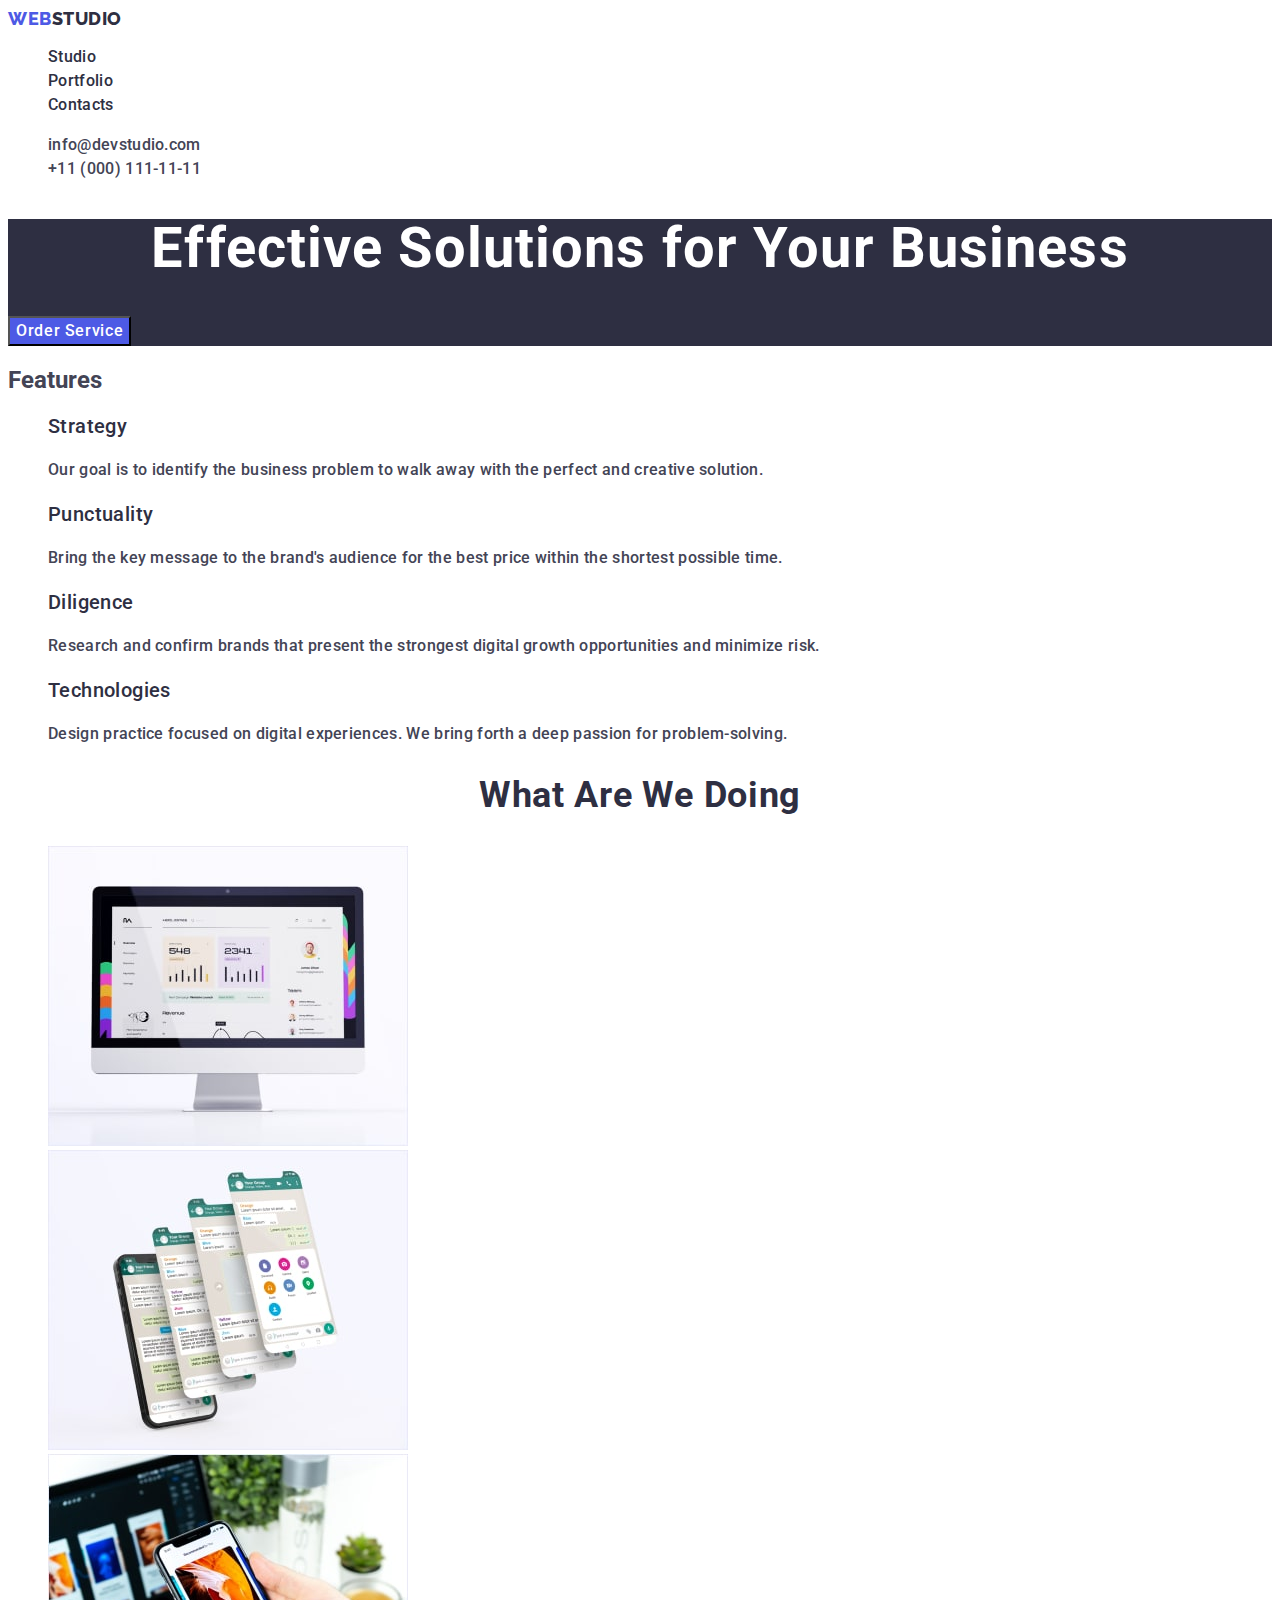
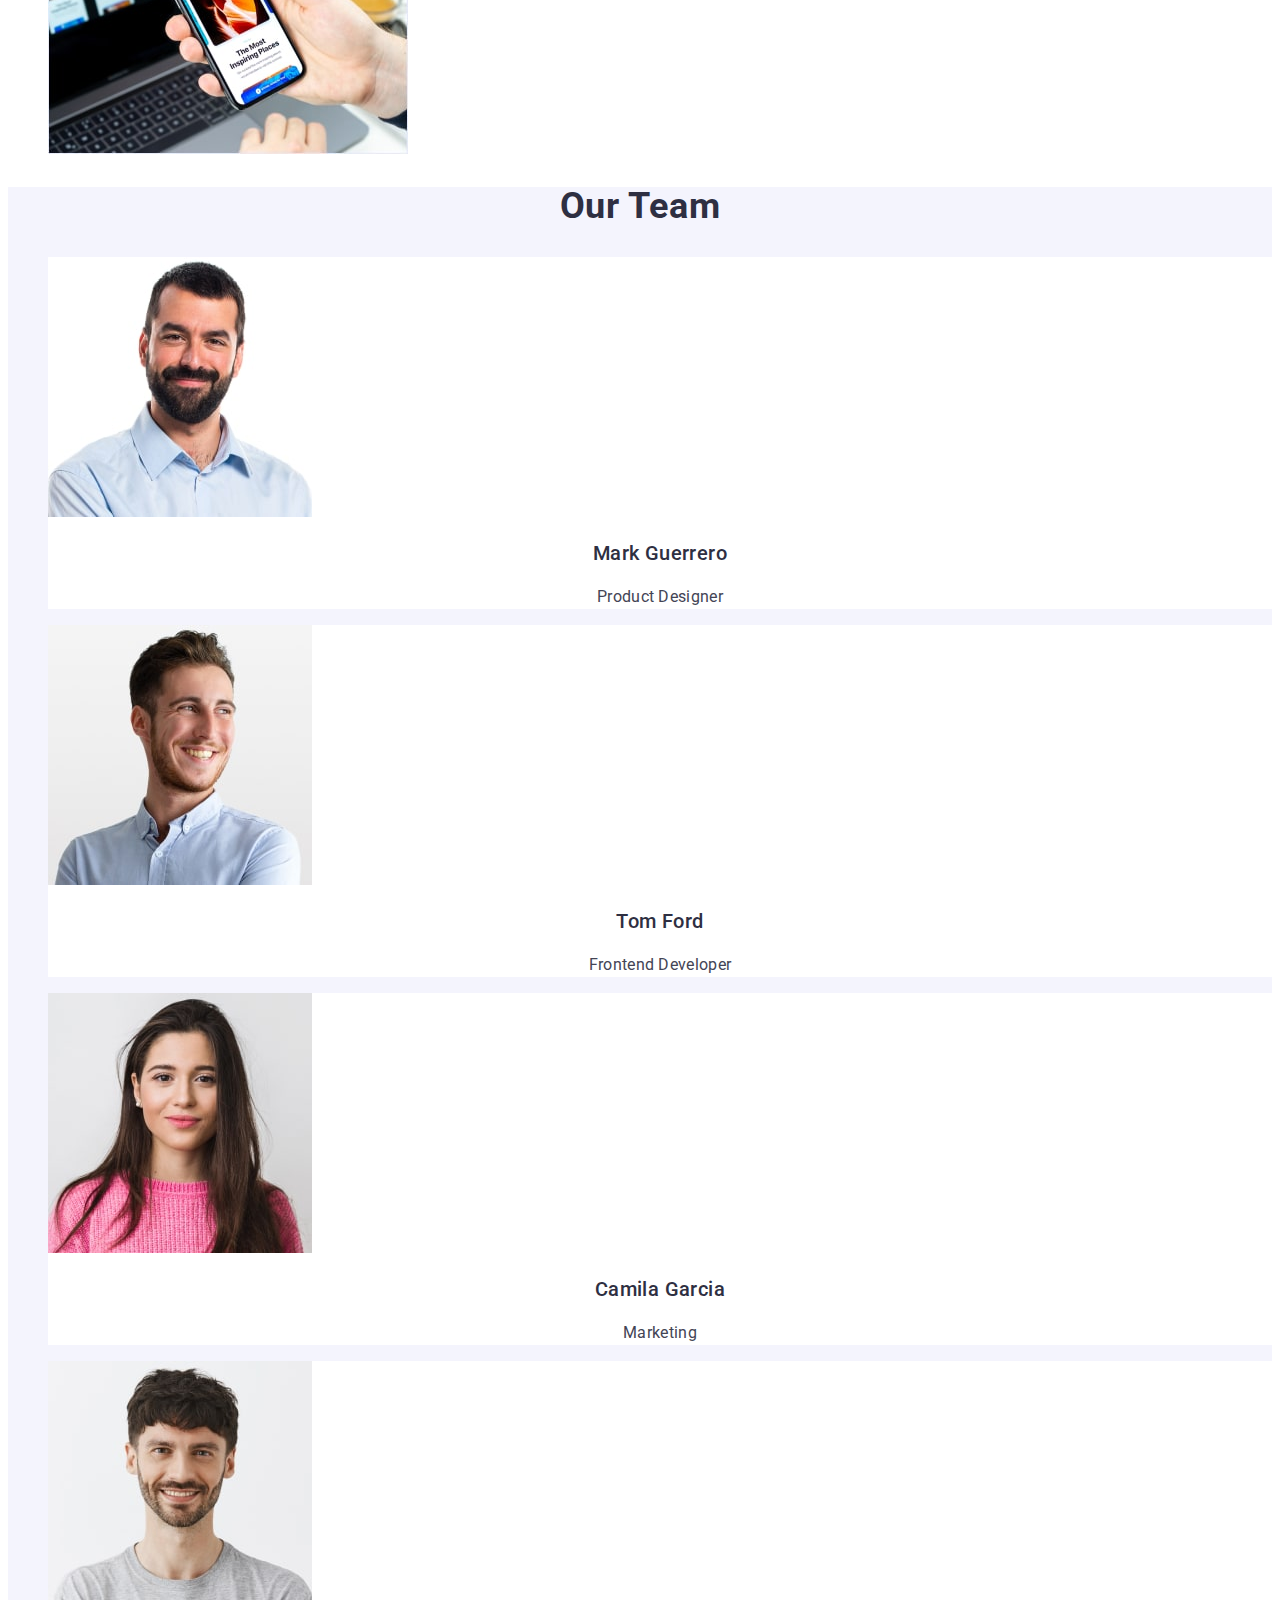
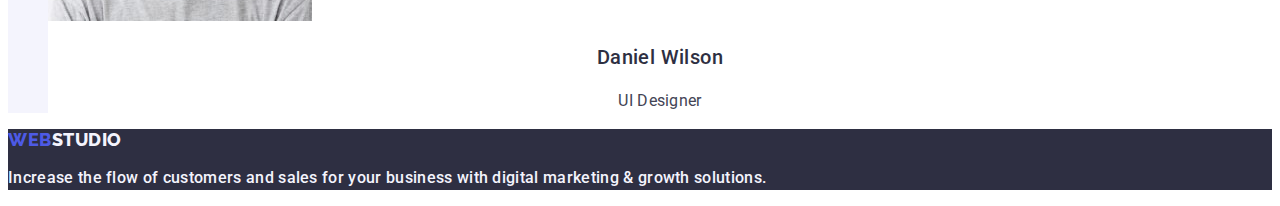
<file: index.html>
<!DOCTYPE html>
<html lang="en">
  <head>
    <meta charset="UTF-8" />
    <meta name="viewport" content="width=device-width, initial-scale=1.0" />
    <title>WebStudio</title>
    <link rel="stylesheet" href="./css/styles.css" />
    <link rel="preconnect" href="https://fonts.googleapis.com" />
    <link rel="preconnect" href="https://fonts.gstatic.com" crossorigin />
    <link
      href="https://fonts.googleapis.com/css2?family=Raleway:wght@800&family=Roboto:wght@400;500;700&display=swap"
      rel="stylesheet"
    />
  </head>
  <body class="body">
    <header class="header">
      <nav>
        <a class="header-logo link" href="./index.html">
          Web<span class="header-studio">Studio</span></a
        >
        <ul class="header-menu list">
          <li class="header-menu-item">
            <a class="header-menu link" href="./index.html">Studio</a>
          </li>
          <li class="header-menu-item">
            <a class="header-menu link" href="./portfolio.html">Portfolio</a>
          </li>
          <li class="header-menu-item">
            <a class="header-menu link" href="">Contacts</a>
          </li>
        </ul>
      </nav>
      <address class="address">
        <ul class="address-menu list">
          <li class="address-menu-item">
            <a class="address-contacts link" href="mailto:info@devstudio.com"
              >info@devstudio.com</a
            >
          </li>
          <li class="address-menu-item">
            <a class="address-contacts link" href="+110001111111"
              >+11 (000) 111-11-11</a
            >
          </li>
        </ul>
      </address>
    </header>
    <main>
      <section class="hero">
        <h1 class="hero-title">Effective Solutions for Your Business</h1>
        <button type="button" class="hero-button">Order Service</button>
      </section>
      <section class="features">
        <h2 class="visualy-hiden">Features</h2>
        <ul class="features list">
          <li>
            <h3 class="features-main">Strategy</h3>
            <p class="features-description">
              Our goal is to identify the business problem to walk away with the
              perfect and creative solution.
            </p>
          </li>
          <li>
            <h3 class="features-main">Punctuality</h3>
            <p class="features-description">
              Bring the key message to the brand's audience for the best price
              within the shortest possible time.
            </p>
          </li>
          <li>
            <h3 class="features-main">Diligence</h3>
            <p class="features-description">
              Research and confirm brands that present the strongest digital
              growth opportunities and minimize risk.
            </p>
          </li>
          <li>
            <h3 class="features-main">Technologies</h3>
            <p class="features-description">
              Design practice focused on digital experiences. We bring forth a
              deep passion for problem-solving.
            </p>
          </li>
        </ul>
      </section>
      <section class="products">
        <h2 class="products-title">What are we doing</h2>
        <ul class="products list">
          <li>
            <img
              src="./images/screen.jpg"
              alt="Screen PC"
              width="360"
              height="300"
            />
          </li>
          <li>
            <img
              src="./images/screen_phone.jpg"
              alt="Screen mobile phone"
              width="360"
              height="300"
            />
          </li>
          <li>
            <img
              src="./images/display_phone.jpg"
              alt="Display notebook and mobile phone"
              width="360"
              height="300"
            />
          </li>
        </ul>
      </section>
      <section class="team">
        <h2 class="team-workers">Our Team</h2>
        <ul class="team-workers-list list">
          <li class="team-workers-bg">
            <img src="./images/mark.jpg" alt="Mark" width="264" />
            <h3 class="team-workers-name">Mark Guerrero</h3>
            <p class="team-workers-job">Product Designer</p>
          </li>
          <li class="team-workers-bg">
            <img src="./images/tom.jpg" alt="Tom" width="264" />
            <h3 class="team-workers-name">Tom Ford</h3>
            <p class="team-workers-job">Frontend Developer</p>
          </li>
          <li class="team-workers-bg">
            <img src="./images/camila.jpg" alt="Camila" width="264" />
            <h3 class="team-workers-name">Camila Garcia</h3>
            <p class="team-workers-job">Marketing</p>
          </li>
          <li class="team-workers-bg">
            <img src="./images/daniel.jpg" alt="Daniel" width="264" />
            <h3 class="team-workers-name">Daniel Wilson</h3>
            <p class="team-workers-job">UI Designer</p>
          </li>
        </ul>
      </section>
    </main>
    <footer class="footer">
      <a class="footer-link link" href="index.html"
        >Web<span class="footer-logo">Studio</span></a
      >
      <p class="footer-description">
        Increase the flow of customers and sales for your business with digital
        marketing & growth solutions.
      </p>
    </footer>
  </body>
</html>
</file>
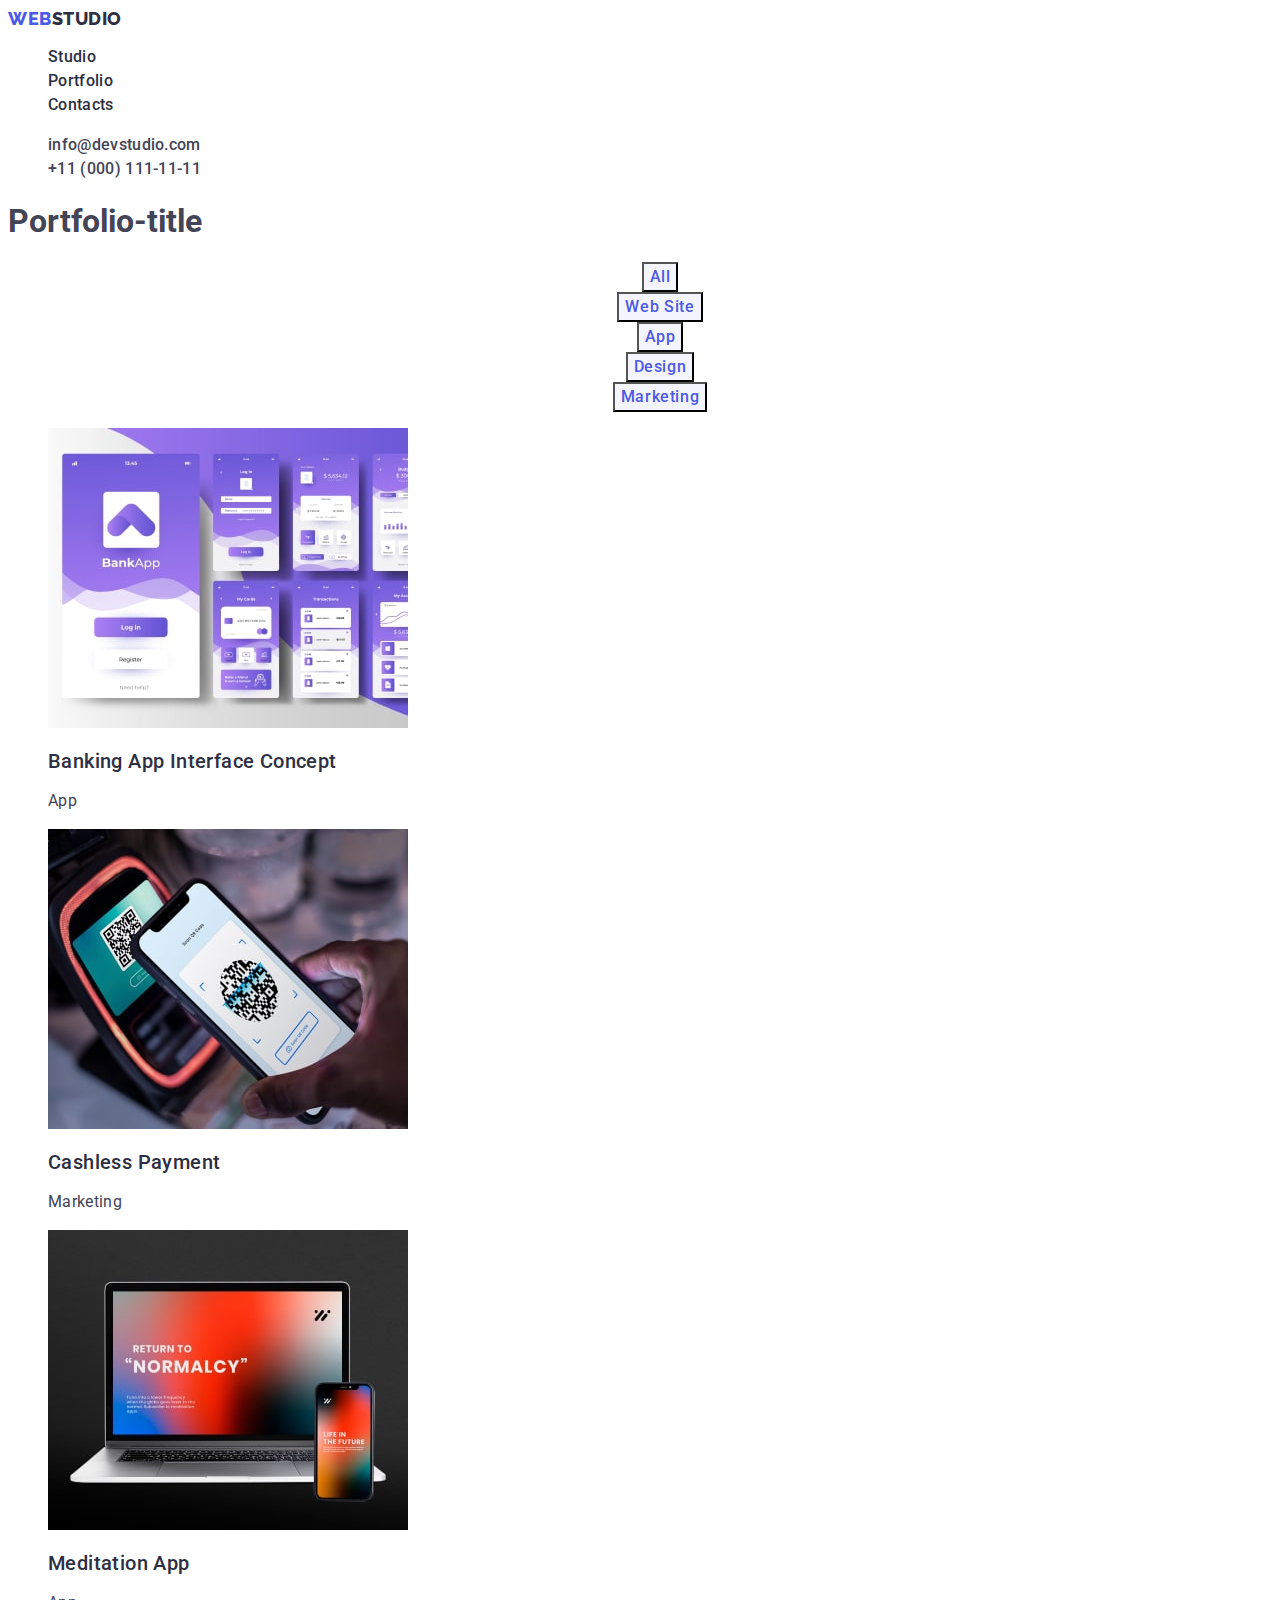
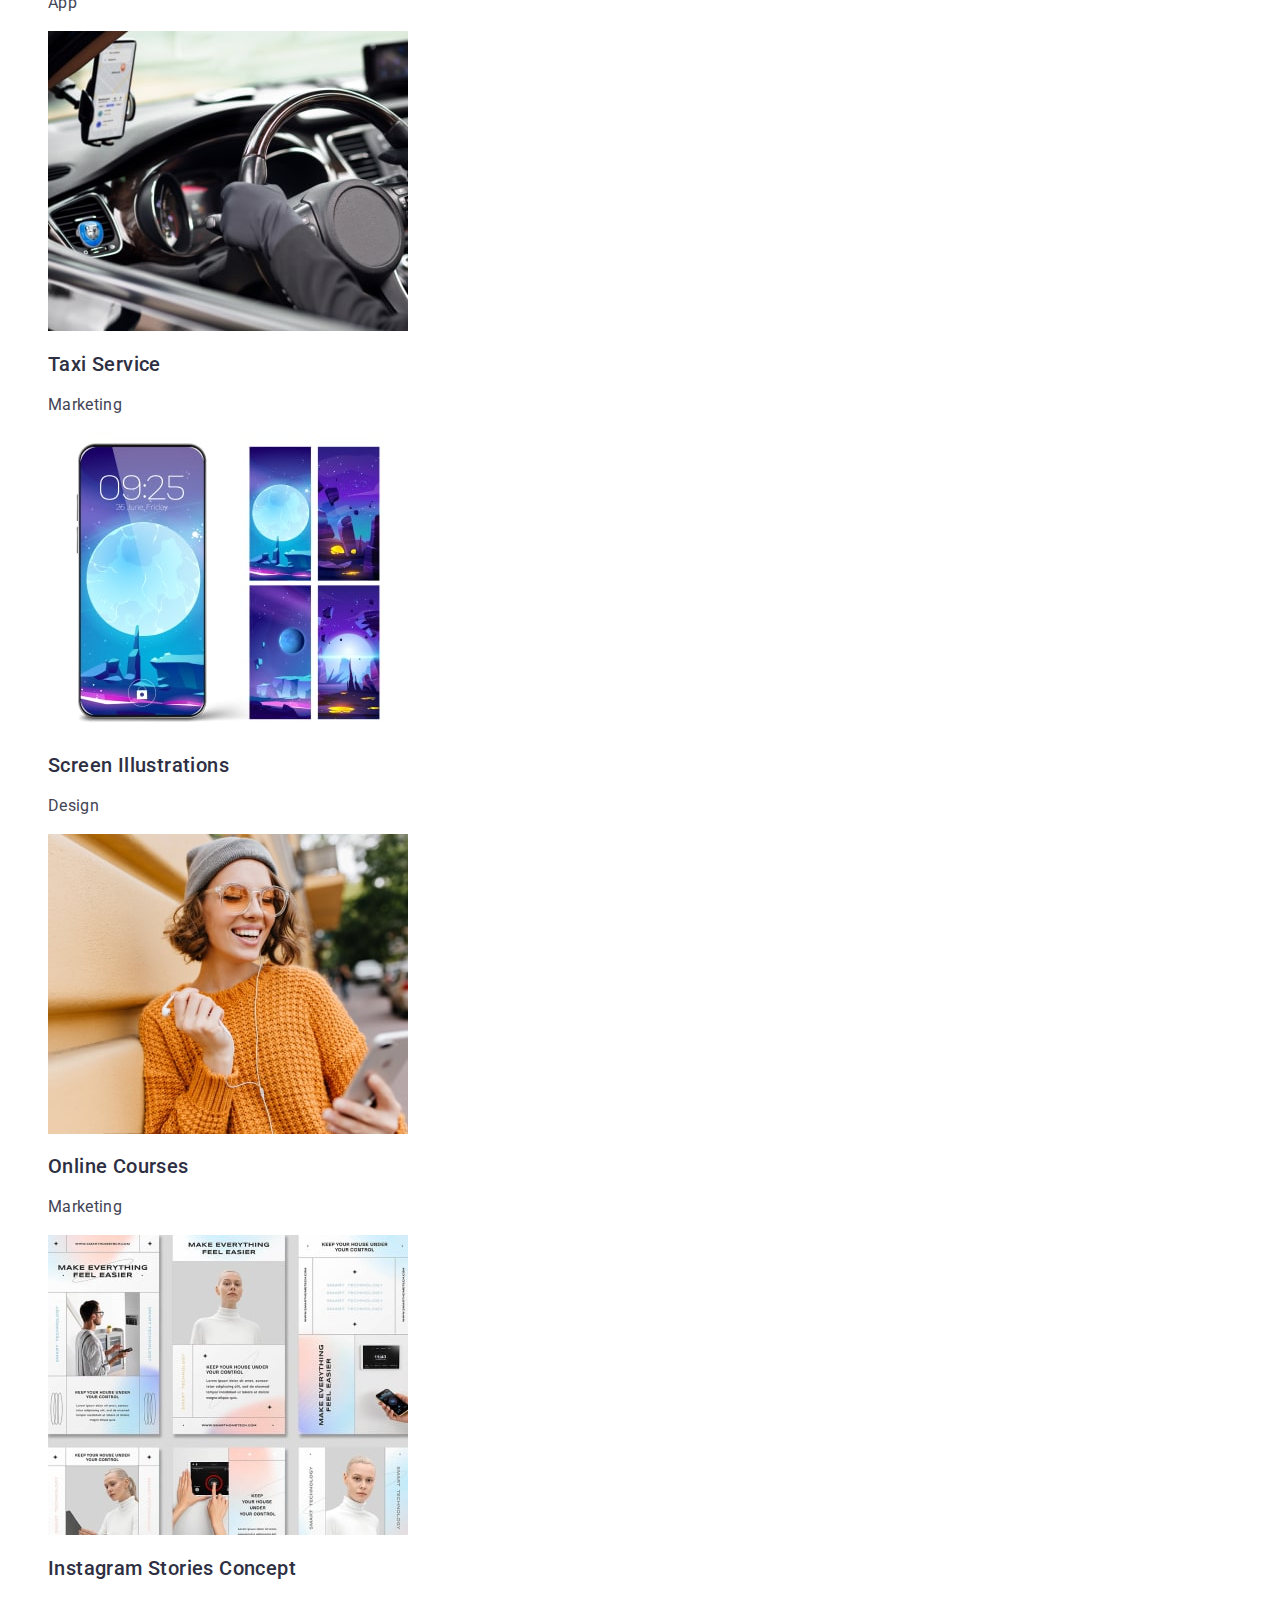
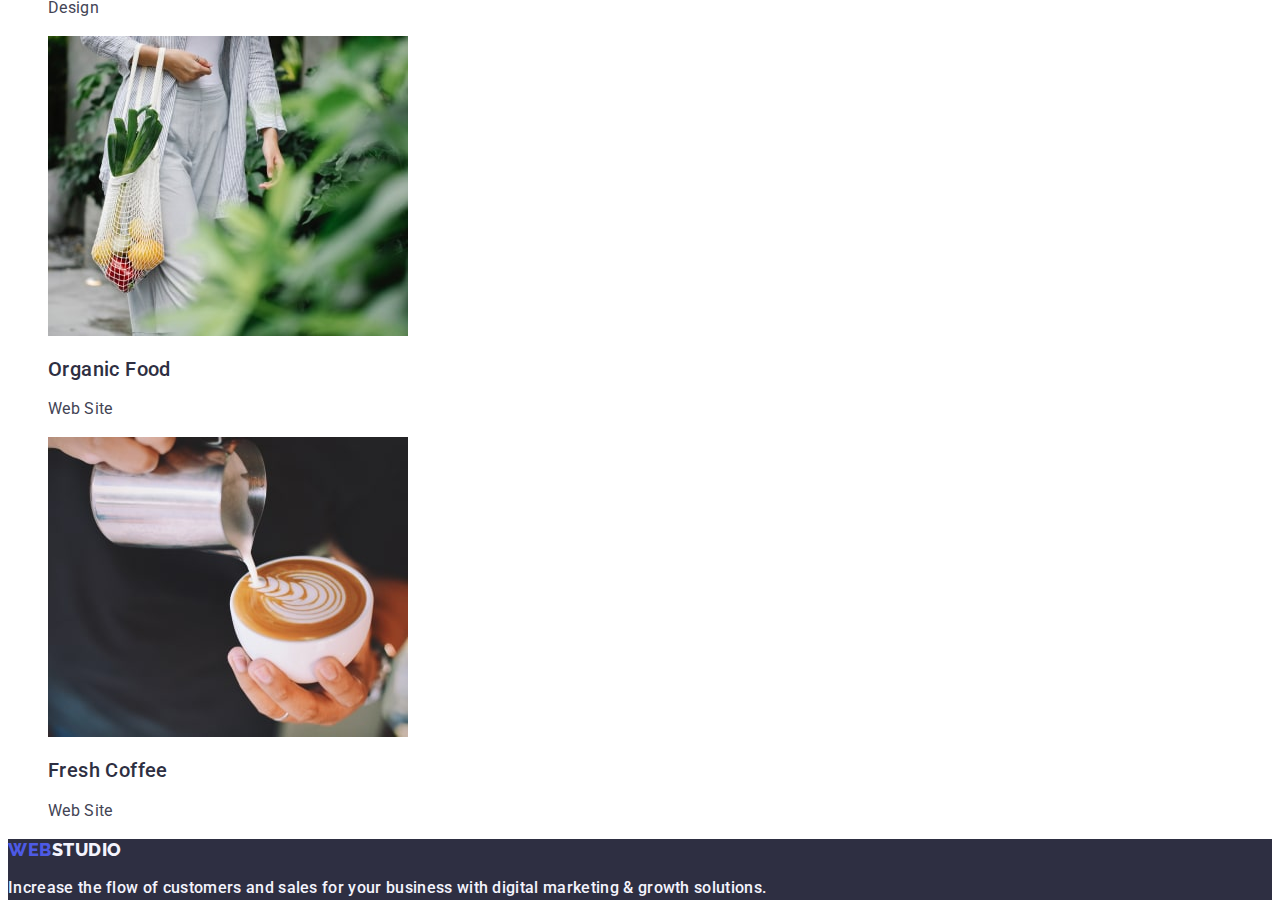
<file: portfolio.html>
<!DOCTYPE html>
<html lang="en">
  <head>
    <meta charset="UTF-8" />
    <meta name="viewport" content="width=device-width, initial-scale=1.0" />
    <title>Portfolio</title>
    <link rel="stylesheet" href="./css/styles.css" />
    <link rel="preconnect" href="https://fonts.googleapis.com" />
    <link rel="preconnect" href="https://fonts.gstatic.com" crossorigin />
    <link
      href="https://fonts.googleapis.com/css2?family=Raleway:wght@800&family=Roboto:wght@400;500;700&display=swap"
      rel="stylesheet"
    />
  </head>
  <body>
    <header class="header">
      <nav>
        <a class="header-logo link" href="./index.html">
          Web<span class="header-studio">Studio</span></a
        >
        <ul class="header-menu list">
          <li class="header-menu-item">
            <a class="header-menu link" href="./index.html">Studio</a>
          </li>
          <li class="header-menu-item">
            <a class="header-menu link" href="./portfolio.html">Portfolio</a>
          </li>
          <li class="header-menu-item">
            <a class="header-menu link" href="">Contacts</a>
          </li>
        </ul>
      </nav>
      <address class="address">
        <ul class="address-menu list">
          <li class="address-menu-item">
            <a class="address-contacts link" href="mailto:info@devstudio.com"
              >info@devstudio.com</a
            >
          </li>
          <li class="address-menu-item">
            <a class="address-contacts link" href="+110001111111"
              >+11 (000) 111-11-11</a
            >
          </li>
        </ul>
      </address>
    </header>
    <main>
      <section class="portfolio">
        <h1>Portfolio-title</h1>
        <ul class="portfolio-btn list">
          <li><button type="button" class="portfolio-btn-list">All</button></li>
          <li>
            <button type="button" class="portfolio-btn-list">Web Site</button>
          </li>
          <li><button type="button" class="portfolio-btn-list">App</button></li>
          <li>
            <button type="button" class="portfolio-btn-list">Design</button>
          </li>
          <li>
            <button type="button" class="portfolio-btn-list">Marketing</button>
          </li>
        </ul>
        <ul class="products list">
          <li>
            <a href="./images/bank-app.jpg" class="products-link link">
              <img
                src="./images/bank-app.jpg"
                alt="Bank App Interface"
                width="360"
              />
              <h2 class="products-item">Banking App Interface Concept</h2>
              <p class="product-description">App</p>
            </a>
          </li>
          <li>
            <a href="./images/cashless-payment.jpg" class="products-link link">
              <img
                src="./images/cashless-payment.jpg"
                alt="Cashless Payment"
                width="360"
              />
              <h2 class="products-item">Cashless Payment</h2>
              <p class="product-description">Marketing</p>
            </a>
          </li>
          <li>
            <a href="./images/meditation-app.jpg" class="products-link link">
              <img
                src="./images/meditation-app.jpg"
                alt="Meditation App"
                width="360"
              />
              <h2 class="products-item">Meditation App</h2>
              <p class="product-description">App</p>
            </a>
          </li>
          <li>
            <a href="./images/taxi.jpg" class="products-link link">
              <img src="./images/taxi.jpg" alt="Taxi Service" width="360" />
              <h2 class="products-item">Taxi Service</h2>
              <p class="product-description">Marketing</p>
            </a>
          </li>
          <li>
            <a
              href="./images/screen-illustrations.jpg"
              class="products-link link"
            >
              <img
                src="./images/screen-illustrations.jpg"
                alt="Screen Illustrations"
                width="360"
              />
              <h2 class="products-item">Screen Illustrations</h2>
              <p class="product-description">Design</p>
            </a>
          </li>
          <li>
            <a href="./images/online-courses.jpg" class="products-link link">
              <img
                src="./images/online-courses.jpg"
                alt="Online Courses"
                width="360"
              />
              <h2 class="products-item">Online Courses</h2>
              <p class="product-description">Marketing</p>
            </a>
          </li>
          <li>
            <a href="./images/inst.jpg" class="products-link link">
              <img
                src="./images/inst.jpg"
                alt="Instagram Stories Concept"
                width="360"
              />
              <h2 class="products-item">Instagram Stories Concept</h2>
              <p class="product-description">Design</p>
            </a>
          </li>
          <li>
            <a href="./images/org-food.jpg" class="products-link link">
              <img src="./images/org-food.jpg" alt="Organic Food" width="360" />
              <h2 class="products-item">Organic Food</h2>
              <p class="product-description">Web Site</p>
            </a>
          </li>
          <li>
            <a href="./images/fresh-coffee.jpg" class="products-link link">
              <img
                src="./images/fresh-coffee.jpg"
                alt="Fresh Coffee"
                width="360"
              />
              <h2 class="products-item">Fresh Coffee</h2>
              <p class="product-description">Web Site</p>
            </a>
          </li>
        </ul>
      </section>
    </main>
    <footer class="footer">
      <a class="footer-link link" href="index.html"
        >Web<span class="footer-logo">Studio</span></a
      >
      <p class="footer-description">
        Increase the flow of customers and sales for your business with digital
        marketing & growth solutions.
      </p>
    </footer>
  </body>
</html>
</file>
<file: css/styles.css>
:root {
  --basic-color-logo: #4d5ae5;
  --hover-color: #404bbf;
  --primary-black: #2e2f42;
  --green: #31d0aa;
  --secondary-black: #434455;
  --basic-white: #ffffff;
  --secondary-whitecolor: #f4f4fd;
  --cornflower: #e7e9fc;
}
body {
  font-family: "Roboto", sans-serif;
  font-weight: 500;
  color: var(--secondary-black);
  background-color: var(--basic-white);
}

.header-menu {
  color: var(--primary-black);
}

.header-logo.link {
  color: var(--basic-color-logo);
  font-size: 18px;
  font-family: "Raleway", sans-serif;
  font-weight: 800;
  line-height: 1.17;
  letter-spacing: 0.03em;
  text-transform: uppercase;
  text-decoration: none;
}

.header-studio {
  color: var(--primary-black);
}
.address {
  font-style: normal;
}
.address-contacts {
  color: var(--secondary-black);
  font-size: 16px;
  line-height: 1.5;
  letter-spacing: 0.02em;
  text-decoration: none;
}
.address-contacts.link:hover,
.address-contacts.link:focus {
  color: var(--hover-color);
}
.header-menu-item {
  color: var(--primary-black);
  font-size: 16px;
  font-weight: 500;
  line-height: 1.5;
  letter-spacing: 0.02em;
}
.main-menu a.link {
  color: var(--primary-black);
  font-size: 16px;
  font-weight: 500;
  line-height: 1.5;
  letter-spacing: 0.04em;
}
.link {
  text-decoration: none;
}
.header-menu a:hover,
.header-menu a:focus {
  color: var(--hover-color);
}
.main-menu a.link:hover,
.main-menu a.link:focus {
  color: var(--hover-color);
}

.button-link:hover,
.button-link:focus {
  color: var(--secondary-whitecolor);
  background-color: var(--hover-color);
}
/* HTML MAIN */
.hero {
  background-color: var(--primary-black);
}
.hero-title {
  color: var(--basic-white);
  text-align: center;
  font-size: 56px;
  line-height: 1.07;
  letter-spacing: 0.02em;
}
.hero-button {
  color: var(--basic-white);
  font-size: 16px;
  font-weight: 500;
  line-height: 1.5;
  letter-spacing: 0.04em;
  cursor: pointer;
  background-color: var(--basic-color-logo);
  font-family: "Roboto", sans-serif;
}
.hero-button:hover,
.hero-button:focus {
  background-color: var(--hover-color);
}

.list {
  list-style: none;
}
.features-main {
  color: var(--primary-black);
  font-weight: 500;
  font-size: 20px;
  line-height: 1.2;
  letter-spacing: 0.02em;
}
.features-description {
  color: var(--secondary-black);
  font-size: 16px;
  line-height: 1.5;
  letter-spacing: 0.02em;
}
.products-title {
  color: var(--primary-black);
  text-align: center;
  font-size: 36px;
  font-weight: 700;
  line-height: 1.11;
  letter-spacing: 0.02em;
  text-transform: capitalize;
}
.team {
  background-color: var(--secondary-whitecolor);
}
.team-workers-bg {
  background-color: var(--basic-white);
}
.team-workers {
  color: var(--primary-black);
  text-align: center;
  font-size: 36px;
  font-weight: 700;
  line-height: 1.11;
  letter-spacing: 0.02em;
  text-transform: capitalize;
}
.team-workers-name {
  color: var(--primary-black);
  text-align: center;
  font-weight: 500;
  font-size: 20px;
  line-height: 1.2;
  letter-spacing: 0.02em;
}
.team-workers-job {
  color: var(--secondary-black);
  text-align: center;
  font-size: 16px;
  font-weight: 400;
  line-height: 1.5;
  letter-spacing: 0.02em;
}
/* FOOTER */
.footer {
  background-color: var(--primary-black);
}
.footer-link {
  color: var(--basic-color-logo);
  font-size: 18px;
  font-family: "Raleway", sans-serif;
  font-weight: 800;
  line-height: 1.17;
  letter-spacing: 0.03em;
  text-transform: uppercase;
}
.footer-logo {
  color: var(--secondary-whitecolor);
}
.footer-description {
  color: var(--secondary-whitecolor);
  font-size: 16px;
  line-height: 1.5;
  letter-spacing: 0.02em;
}
/* PORTFOLIO MAIN */
.portfolio-btn {
  text-align: center;
}
.portfolio-btn-list {
  background-color: var(--secondary-whitecolor);
  cursor: pointer;
  color: var(--basic-color-logo);
  font-size: 16px;
  font-family: "Roboto", sans-serif;
  font-weight: 500;
  line-height: 1.5;
  letter-spacing: 0.04em;
}
.portfolio-btn-list:hover,
.portfolio-btn-list:focus {
  background-color: var(--hover-color);
  color: var(--basic-white);
}
.products-item {
  color: var(--primary-black);
  font-size: 20px;
  font-weight: 500;
  line-height: 1.2;
  letter-spacing: 0.02em;
}
.product-description {
  color: var(--secondary-black);
  font-size: 16px;
  font-weight: 400;
  line-height: 1.5;
  letter-spacing: 0.02em;
}
</file>
